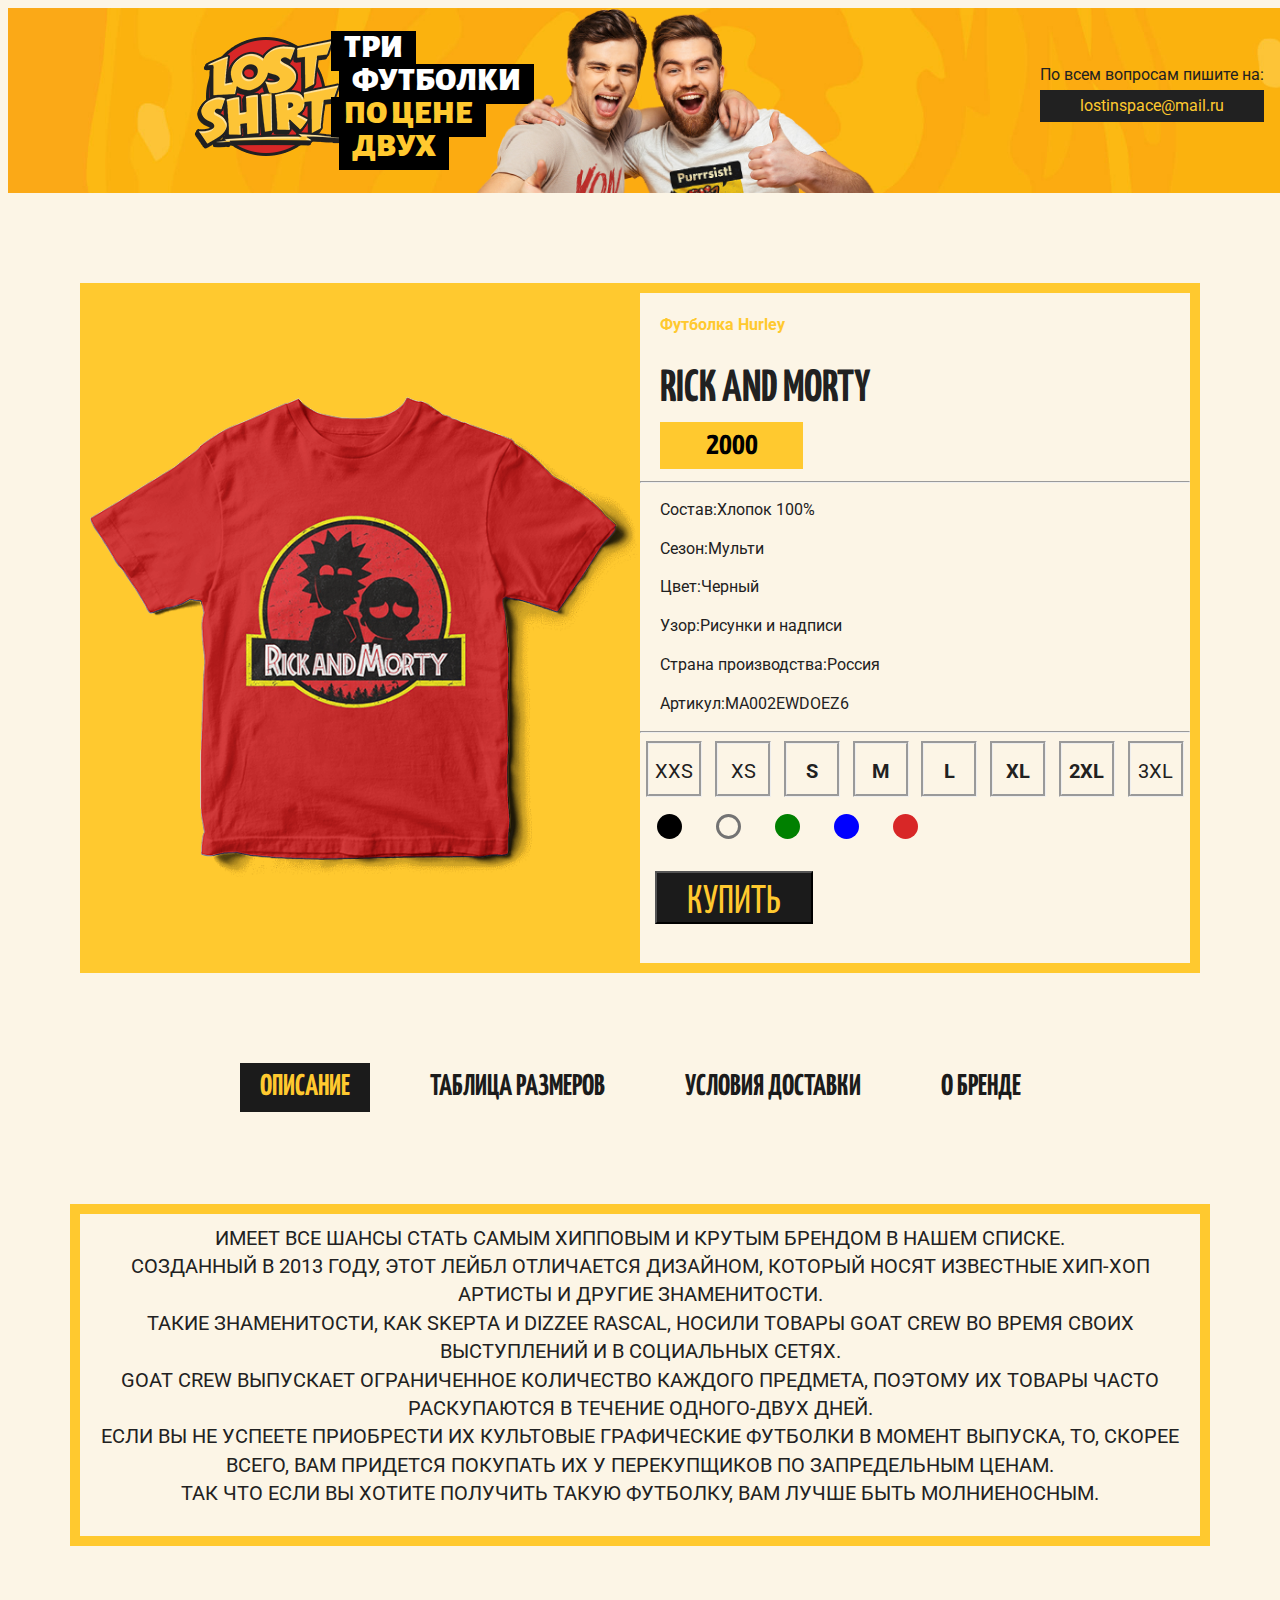
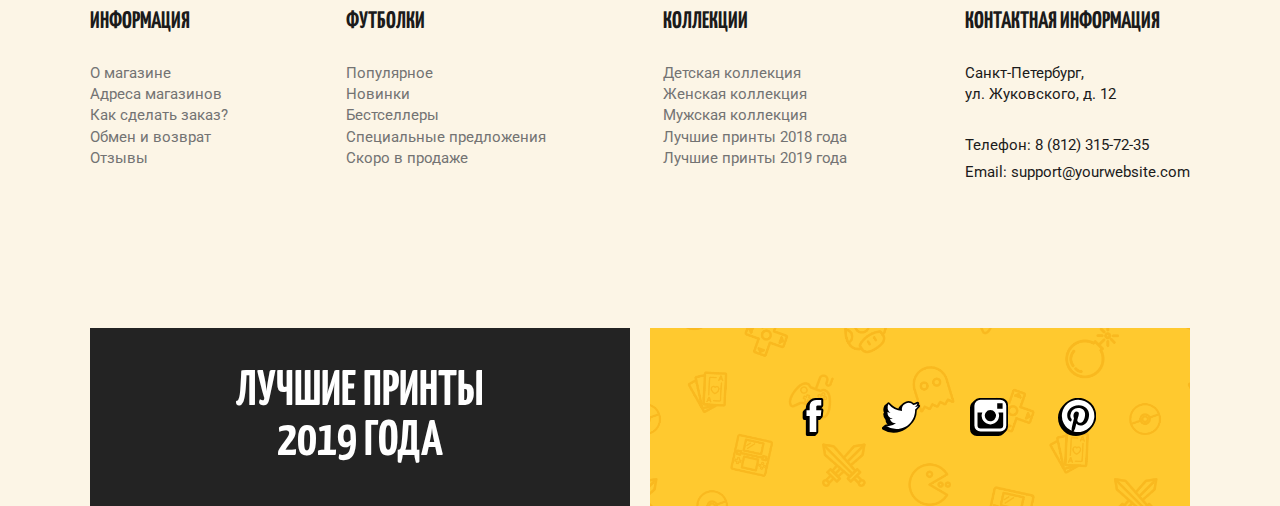
<file: product.html>
<!DOCTYPE html>
<html lang="ru">
  <head>
    <meta charset="UTF-8" />
    <meta name="viewport" content="1440" />
    <title>Lost Shirt | Product Page</title>
    <link
      rel="stylesheet"
      href="https://necolas.github.io/normalize.css/8.0.1/normalize.css"
    />
    <link
      href="https://fonts.googleapis.com/css2?family=Roboto:wght@400;700&display=swap"
      rel="stylesheet"
    />
    <link
      href="https://fonts.googleapis.com/css2?family=Yanone+Kaffeesatz:wght@400;700&display=swap"
      rel="stylesheet"
    />
    <link rel="stylesheet" href="./product.css" />
  </head>
  <body>
    <div class="wrapper">
      <header class="header">
        <a href="" class="logo">
          <img
            src="img/content/logos/logo-main.png"
            class="logo__pic"
            alt="lost shirt logo"
          />
        </a>
        <div class="headerguys">
          <h1 class="lined-text">
            <div class="lined-text__word">три</div>
            <div class="lined-text__word">футболки</div>
            <div class="lined-text__word lined-text__word--color-yellow">
              по цене
            </div>
            <div class="lined-text__word lined-text__word--color-yellow">
              двух
            </div>
          </h1>
          <a href="" class="headerlogo">
            <img
              src="img/decor/header-guys.png"
              class="header__logo"
              alt="lost shirt header-guys"
            />
          </a>
        </div>
        <a href="mailto:lostinspace@mail.ru" class="mail">
          <div class="mail__title">По всем вопросам пишите на:</div>
          <div class="mail__content">lostinspace@mail.ru</div>
        </a>
      </header>
    </div>
    <div class="product">
      <div class="products__img">
        <img
          src="img/tshirts/tshirt_07.png"
          class="product_img class="
          active
          alt=""
        />
        <img src="img/tshirts/tshirt_08.png" class="product_img" alt="" />
        <img src="img/tshirts/tshirt_09.png" class="product_img" alt="" />
        <img src="img/tshirts/tshirt_10.png" class="product_img" alt="" />
        <img src="img/tshirts/tshirt_11.png" class="product_img" alt="" />
      </div>
      <div class="products__info">
        <div class="products__info--header">
          <h4 class="products__info--header-shirts">Футболка Hurley</h4>
          <h1 class="products__info--header-name">rick and morty</h1>
          <div class="products__info-price">2000</div>
        </div>
        <hr />
        <div class="product__main">
          <p>Состав:Хлопок 100%</p>
          <p>Сезон:Мульти</p>
          <p>Цвет:Черный</p>
          <p>Узор:Рисунки и надписи</p>
          <p>Страна производства:Россия</p>
          <p>Артикул:MA002EWDOEZ6</p>
        </div>
        <hr />
        <div class="product_footer">
          <ul class="product_footer-size">
            <li class="product_footer-size--one">
              <div class="product_footer-size--one--form"></div>
              <div class="product_footer-size--one--content">XXS</div>
            </li>
            <li class="product_footer-size--two">
              <div class="product_footer-size--two--form"></div>
              <div class="product_footer-size--two--content">XS</div>
            </li>
            <li class="product_footer-size--three">
              <div class="product_footer-size--three--form"></div>
              <div class="product_footer-size--three--content">S</div>
            </li>
            <li class="product_footer-size--four">
              <div class="product_footer-size--four--form"></div>
              <div class="product_footer-size--four--content">M</div>
            </li>
            <li class="product_footer-size--five">
              <div class="product_footer-size--five--form"></div>
              <div class="product_footer-size--five--content">L</div>
            </li>
            <li class="product_footer-size--six">
              <div class="product_footer-size--six--form"></div>
              <div class="product_footer-size--six--content">XL</div>
            </li>
            <li class="product_footer-size--seven">
              <div class="product_footer-size--seven--form"></div>
              <div class="product_footer-size--seven--content">2XL</div>
            </li>
            <li class="product_footer-size--eight">
              <div class="product_footer-size--eight--form"></div>
              <div class="product_footer-size--eight--content">3XL</div>
            </li>
          </ul>
          <ul class="product_footer-color">
            <li class="product_footer-color--all black"></li>
            <li class="product_footer-color--all white"></li>
            <li class="product_footer-color--all green"></li>
            <li class="product_footer-color--all blue"></li>
            <li class="product_footer-color--all red"></li>
          </ul>
         <button class="btn">Купить</button>
        </div>
      </div>
    </div>

    <div class="container__info">
      <ul class="container__info-filter">
        <li class="container__info-filterall container__info-filter--active">
          <a href="#" data-filter="text" class="filter__linkall">Описание</a>
        </li>
        <li class="container__info-filterall">
          <a href="#" data-filter="tablesize" class="filter__linkall"
            >Таблица размеров</a
          >
        </li>
        <li class="container__info-filterall">
          <a href="#" data-filter="drive" class="filter__linkall"
            >Условия доставки</a
          >
        </li>
        <li class="container__info-filterall">
          <a href="#" data-filter="magazine" class="filter__linkall"
            >О бренде</a
          >
        </li>
      </ul>
    </div>

    <div class="window">
      <div class="description">
        <div class="left_info">
          <div class="icon">
            <svg class="all__icon">
              <use xlink:href="./img/icons-sprite.svg#washing_01"></use>
            </svg>
            <h4>Стирать при температуре 30 градусов</h4>
          </div>
          <div class="icon">
            <svg class="all__icon">
              <use xlink:href="./img/icons-sprite.svg#washing_02"></use>
            </svg>
            <h4>Не отбеливать</h4>
          </div>
          <div class="icon">
            <svg class="all__icon">
              <use xlink:href="./img/icons-sprite.svg#washing_03"></use>
            </svg>
            <h4>Гладить теплым утюгом <br />с внутренней стороны</h4>
          </div>
          <div class="icon">
            <svg class="all__icon">
              <use xlink:href="./img/icons-sprite.svg#washing_04"></use>
            </svg>
            <h4>Не подвергать химической чистке</h4>
          </div>
          <div class="icon">
            <svg class="all__icon">
              <use xlink:href="./img/icons-sprite.svg#washing_05"></use>
            </svg>
            <h4>Не сушить в барабане</h4>
          </div>
        </div>
        <div class="right_info__description">
          Футболка из приятной ткани с качественным принтом, это одна из самых
          универсальных вещей в гадреробе. Она подойдет и для занятий спортом, и
          для прогулок, и для работы, если разрешен свободный дресс-код.
        </div>
      </div>
      <div class="table-size">
        <div class="left_table">
          <img src="./img/tshirts/tshirt_00.png" class="shirtsize" alt="" />
        </div>
        <div class="right_table">
          <table>
            <tr>
              <th></th>
              <th>XS/42</th>
              <th>S/44</th>
              <th>M/46</th>
              <th>L/48</th>
              <th>XL/50</th>
              <th>XXL/52</th>
            </tr>
            <tr>
              <td>Ширина</td>
              <td>42</td>
              <td>44</td>
              <td>46</td>
              <td>48</td>
              <td>50</td>
              <td>52</td>
            </tr>
            <tr>
              <td>Длина</td>
              <td>65</td>
              <td>66</td>
              <td>67</td>
              <td>68</td>
              <td>69</td>
              <td>70</td>
            </tr>
          </table>
        </div>
      </div>
      <div class="deliveryterms">
        <ul class="delivery">
          <p class="item">
            Наш интернет-магазин предлагает несколько вариантов доставки:
          </p>
          <hr />
          <li class="delivery_name">
            <img src="./img/delivery/auto.svg" class="deliveryimg" alt="" />
            курьерская:
          </li>
          <p>
            Вы можете заказать доставку товара с помощью курьера, который
            прибудет по указанному адресу в будние дни и субботу с 9.00 до
            19.00.
          </p>
          <hr />
          <li class="delivery_name">
            <img
              src="./img/delivery/magaz.svg"
              class="deliveryimgtwo"
              alt=""
            />самовывоз из магазина:
          </li>
          <p>
            Вы можете забрать товар в одном из магазинов, сотрудничающих с нами.
            Список торговых точек, которые принимают заказы от нашей компании
            появится у вас в корзине. Когда заказ поступит в ваш город, вам
            придёт уведомление.
          </p>
        </ul>
      </div>
      <div class="aboutthebrand">
        Имеет все шансы стать самым хипповым и крутым брендом в нашем списке.<br>
        Созданный в 2013 году, этот лейбл отличается дизайном, который носят
        известные хип-хоп артисты и другие знаменитости.<br> Такие знаменитости, как
        Skepta и Dizzee Rascal, носили товары Goat Crew во время своих
        выступлений и в социальных сетях.<br> Goat Crew выпускает ограниченное
        количество каждого предмета, поэтому их товары часто раскупаются в
        течение одного-двух дней. <br>Если вы не успеете приобрести их культовые
        графические футболки в момент выпуска, то, скорее всего, вам придется
        покупать их у перекупщиков по запредельным ценам. <br>Так что если вы хотите
        получить такую футболку, вам лучше быть молниеносным.
      </div>
    </div>

    <footer class="footer">
      <div class="container footer__container">
        <nav class="site-menu">
          <ul class="site-menu__sections">
            <li class="site-menu__col">
              <h3 class="site-menu__title">Информация</h3>
              <ul class="site-menu__list">
                <li class="site-menu__link">
                  <a href="#" class="site-menu__link">О магазине</a>
                </li>
                <li class="site-menu__link">
                  <a href="#" class="site-menu__link">Адреса магазинов</a>
                </li>
                <li class="site-menu__link">
                  <a href="#" class="site-menu__link">Как сделать заказ?</a>
                </li>
                <li class="site-menu__link">
                  <a href="#" class="site-menu__link">Обмен и возврат</a>
                </li>
                <li class="site-menu__link">
                  <a href="#" class="site-menu__link">Отзывы</a>
                </li>
              </ul>
            </li>
            <li class="site-menu__col">
              <h3 class="site-menu__title">Футболки</h3>
              <ul class="site-menu__list">
                <li class="site-menu__link">
                  <a href="#" class="site-menu__link">Популярное</a>
                </li>
                <li class="site-menu__link">
                  <a href="#" class="site-menu__link">Новинки</a>
                </li>
                <li class="site-menu__link">
                  <a href="#" class="site-menu__link">Бестселлеры</a>
                </li>
                <li class="site-menu__link">
                  <a href="#" class="site-menu__link"
                    >Специальные предложения</a
                  >
                </li>
                <li class="site-menu__link">
                  <a href="#" class="site-menu__link">Скоро в продаже</a>
                </li>
              </ul>
            </li>
            <li class="site-menu__col">
              <h3 class="site-menu__title">Коллекции</h3>
              <ul class="site-menu__list">
                <li class="site-menu__link">
                  <a href="#" class="site-menu__link">Детская коллекция</a>
                </li>
                <li class="site-menu__link">
                  <a href="#" class="site-menu__link">Женская коллекция</a>
                </li>
                <li class="site-menu__link">
                  <a href="#" class="site-menu__link">Мужская коллекция</a>
                </li>
                <li class="site-menu__link">
                  <a href="#" class="site-menu__link"
                    >Лучшие принты 2018 года</a
                  >
                </li>
                <li class="site-menu__link">
                  <a href="#" class="site-menu__link"
                    >Лучшие принты 2019 года</a
                  >
                </li>
              </ul>
            </li>
            <li class="site-menu__col">
              <h3 class="site-menu__title">Контактная информация</h3>
              <div class="site-menu__text">
                Санкт-Петербург, <br />
                ул. Жуковского, д. 12
              </div>
              <div class="site-menu__text">
                <div class="site-menu__text-row">
                  <a href="tel.:+78123157235" class="site-menu__text-row">
                    Телефон: 8 (812) 315-72-35
                  </a>
                </div>
                <div class="site-menu__text-row">
                  <a
                    href="mailto:support@yourwebsite.com"
                    class="site-menu__text-row"
                  >
                    Email: support@yourwebsite.com
                  </a>
                </div>
              </div>
            </li>
          </ul>
        </nav>
        <section class="extras">
          <div class="extras__col">
            <a href="#" class="extras__best">
              Лучшие принты <br />
              2019 года
            </a>
          </div>
          <div class="extras__col">
            <div class="extras__col-socials">
              <ul class="socials">
                <li class="socials__item">
                  <a href="https://www.facebook.com/" class="socials__link">
                    <svg class="socials__icon">
                      <use xlink:href="./img/icons-sprite.svg#fb"></use>
                    </svg>
                  </a>
                </li>
                <li class="socials__item">
                  <a href="https://twitter.com/" class="socials__link">
                    <svg class="socials__icon">
                      <use xlink:href="./img/icons-sprite.svg#twitter"></use>
                    </svg>
                  </a>
                </li>
                <li class="socials__item">
                  <a href="https://www.instagram.com/" class="socials__link">
                    <svg class="socials__icon">
                      <use xlink:href="./img/icons-sprite.svg#insta"></use>
                    </svg>
                  </a>
                </li>
                <li class="socials__item">
                  <a href="https://www.pinterest.com/" class="socials__link">
                    <svg class="socials__icon">
                      <use xlink:href="./img/icons-sprite.svg#pin"></use>
                    </svg>
                  </a>
                </li>
              </ul>
            </div>
          </div>
        </section>
      </div>
    </footer>
  </body>
</html>
</file>
<file: product.css>
@font-face {
  font-family: "alegreya";
  src: url("./fonts/alegreyasanssc-black-webfont.woff2") format("woff2"),
    url("./fonts/alegreyasanssc-black-webfont.woff") format("woff");
  font-weight: normal;
  font-style: normal;
}

:root {
  --yellow: #ffc92f;
  --red: #d82727;
  --black: #1b1b1b;
  --titlesFont: "Yanone Kaffeesatz", Arial, sans-serif;
}
html,
body {
  height: 100%;
}

.wrapper {
  overflow: hidden;
  min-width: 1440px;
}

body {
  font: 16px / 1.42 "Roboto", Arial, sans-serif;
  color: #212121;
  -webkit-font-smoothing: antialiased;
  -moz-osx-font-smoothing: grayscale;
  background: #fcf5e6;
}

ul {
  margin: 0;
  padding: 0;
}

ul > li {
  list-style: none;
}

.header {
  height: 185px;
  background: url("img/bg/hero.jpg") center center / cover no-repeat;
  position: relative;
  margin-bottom: 90px;
  overflow: hidden;
}

.logo {
  position: absolute;
  top: 27px;
  left: 184px;
}

.headerguys {
  position: absolute;
  right: 567px;
  display: flex;
}

.header__logo {
  max-height: 280px;
}

.lined-text {
  font-family: "alegreya", Arial, sans-serif;
  color: #fff;
  font-size: 32px;
  text-transform: uppercase;
  line-height: 1;
  display: flex;
  flex-direction: column;
  align-items: self-start;
  margin-top: 30px;
  margin-right: -89px;
}

.lined-text__word {
  background: #000;
  padding: 0 13px 8px;
  margin-top: -7px;
  white-space: normal;
}

.lined-text__word--color-yellow {
  color: var(--yellow);
}

.lined-text__word:nth-child(2n) {
  margin-left: 8px;
}

.mail {
  position: absolute;
  top: 56px;
  right: 184px;
  text-decoration: none;
  text-align: center;
  color: inherit;
  font-size: 16px;
}

.mail__title {
  margin-bottom: 3px;
}

.mail__content {
  background: #212121;
  color: var(--yellow);
  font-size: 16px;
  padding: 5px 10px;
}

.product {
  background: var(--yellow);
  display: flex;
  margin: 0 auto;
  width: 1100px;
  height: 670px;
  padding: 10px;
}

.products__img {
  align-items: center;
  display: flex;
}

.products__info {
  background: #fcf5e6;
  width: 50%;
  height: 100%;
}

.products__info--header {
  height: 180px;
  display: flex;
  flex-direction: column;
  margin-left: 20px;
}

.products__info--header-shirts {
  color: var(--yellow);
}

.products__info--header-name {
  text-transform: uppercase;
  font-family: var(--titlesFont);
}

.products__info-price {
 background: #ffc92f;
  width: 113px;
  text-align: center;
  font-size: 32px;
  font-weight: bold;
  font-family: var(--titlesFont);
  color: black;
  padding: 1px 15px 0px 15px;
}

.products__info--header-name {
  margin: 0;
  font-size: 45px;
}

.product__main {
  margin-left: 20px;
}

.products__img {
  width: 50%;
  height: 100%;
}

.product_img {
  position: absolute;
  width: 550px;
}

.product_footer-size {
  display: flex;
  justify-content: space-around;
  text-align: center;
}
.product_footer-size--one {
  width: 50px;
  height: 50px;
  border-style:groove;
}

.product_footer-size--two {
  width: 50px;
  height: 50px;
  border-style:groove;
}
.product_footer-size--three {
  width: 50px;
  height: 50px;
  border-style:groove;
}
.product_footer-size--four {
  width: 50px;
  height: 50px;
  border-style:groove;
}

.product_footer-size--five {
  width: 50px;
  height: 50px;
  border-style:groove;
}

.product_footer-size--six {
  width: 50px;
  height: 50px;
  border-style:groove;
}

.product_footer-size--seven{
  width: 50px;
  height: 50px;
  border-style:groove;
}

.product_footer-size--eight {
  width: 50px;
  height: 50px;
  border-style:groove;
}

.product_footer-size--one--content {
  font-size: 20px;
  padding: 13px 6px;
}

.product_footer-size--two--content {
  font-size: 20px;
  padding: 13px 6px;
}

.product_footer-size--three--content {
  font-size: 20px;
  padding: 13px 6px;
  font-weight: bolder;
}

.product_footer-size--four--content {
  font-size: 20px;
  padding: 13px 6px;
  font-weight: bolder;
}

.product_footer-size--five--content {
  font-size: 20px;
  padding: 13px 6px;
  font-weight: bolder;
}

.product_footer-size--six--content {
  font-size: 20px;
  padding: 13px 6px;
  font-weight: bolder;
}

.product_footer-size--seven--content {
  font-size: 20px;
  padding: 13px 6px;
  font-weight: bolder;
}

.product_footer-size--eight--content {
  font-size: 20px;
  padding: 13px 6px;
}


.product_footer-color {
/*   width: 25px;
  height: 25px;
  border-radius: 8px; */
  display: flex;
}

.product_footer-color--all {
  width: 25px;
  height: 25px;
  border-radius: 16px;
  margin: 17px 17px 17px 17px;
}

.black{
  background: #000;
}

.white{
  background: #fcf5e6;
  border: solid;
  box-sizing: border-box;
  border-color: #737373;
}

.green{
  background: green;
}

.blue{
  background: blue;
}

.red{
  background: #d82727;
}

.btn { 
  text-transform: uppercase;
  font-family: var(--titlesFont);
  font-size: 40px;
  padding: 10px 30px 0px 30px;
  background: var(--black);
  color: var(--yellow);
  display: inline-block;
  text-decoration: none;
  margin: 15px 15px 15px 15px;
}


.btn:hover {
  background: var(--red);
  color: #fff;
}


.container__info-filter {
  display: flex;
  align-items: center;
  justify-content: center;
  margin-bottom: 2px;
}

.container__info-filterall {
  margin-right: 40px;
}

.container__info-filterall:last-child {
  margin-right: 0;
}

.filter__linkall {
  font-family: var(--titlesFont);
  text-transform: uppercase;
  padding: 3px 20px;
  color: var(--black);
  font-size: 30px;
  font-weight: bold;
  display: inline-block;
  text-decoration: none;
  margin-top: 90px;
  margin-bottom: 90px;
} 

.filter__linkall:hover {
  color: var(--red);
}

.container__info-filter--active .filter__linkall {
  color: var(--yellow);
  background: var(--black);
}

.window {
  width: 1100px;
  height: 302px;
  padding: 10px;
  border-color: #ffc92f;
  border-style: solid;
  margin: 0 auto;
  margin-bottom: 35px;
  border-width: 10px;
}


.footer {
  margin-bottom: 115px;
}

.footer__container {
  width: 1100px;
  margin: 0 auto;
}

.site-menu {
  margin-bottom: 115px;
}

.site-menu__sections {
  display: flex;
  justify-content: space-between;
}

.site-menu__col {
  margin-right: 20px;
}

.site-menu__col:last-child {
  margin-right: 0px;
}

.site-menu__title {
  font-family: var(--titlesFont);
  font-size: 24px;
  font-weight: bold;
  color: var(--black);
  text-transform: uppercase;
  margin-bottom: 24px;
}

.site-menu__item {
  margin-bottom: 15px;
}

.site-menu__link {
  color: #737373;
  font-size: 15px;
  text-decoration: none;
}

.site-menu__link:hover {
  color: var(--red);
}

.site-menu__text {
  font-size: 15px;
  color: var(--black);
  margin-bottom: 30px;
}

.site-menu__text-row {
  color: inherit;
  text-decoration: none;
  display: block;
  margin-bottom: 5px;
}

.extras {
  display: flex;
  margin-bottom: 95px;
}

.extras__col {
  margin-right: 20px;
  flex: 1;
}

.extras__col:last-child {
  margin-right: 0px;
}

.extras__best {
  text-align: center;
  color: #fff;
  background: #232323;
  font-size: 50px;
  font-weight: bold;
  font-family: var(--titlesFont);
  text-transform: uppercase;
  padding: 39px 10%;
  display: block;
  text-decoration: none;
  line-height: 1;
}

.extras__col-socials {
  height: 100%;
  background: url("./img/bg/pattern.png") center center / 500px;
  display: flex;
  align-items: center;
  justify-content: center;
}

.socials {
  display: flex;
}

.socials__item {
  margin-right: 50px;
}

.socials__item:last-child {
  margin-right: 0px;
}

.socials__link {
  width: 38px;
  height: 38px;
  display: block;
}

.socials__link:hover .socials__icon {
  fill: var(--red);
}

.socials__icon {
  width: 100%;
  height: 100%;
}

.left_info {
  width: 500px;
  height: 302px;
  display: flex;
  flex-direction: absolute;
  flex-direction: column;
}

svg {
  width: 32px;
  height: 62px;
  margin-left: 25px;
  margin-right: 25px;
}

.icon {
  display: flex;
  height: 60px;
  border-right: solid;
  border-color: #737373;
  text-align: inherit;
}

.description {
  display: flex;
  align-items: baseline;
  display: none;
}

.right_info__description {
  width: fit-content;
  margin-left: 20px;
}

.icon h4 {
  font-weight: normal;
}

.table-size {
  display: flex;
  display: none;
} 

.left_table {
  width: 450px;
  height: 300px;
}
.shirtsize {
  width: 100%;
}

table {
  border-spacing: 12px 45px;
  font-weight: bold;
  font-size: 20px;
  text-align: center;
  border-collapse: collapse;
}

.right_table {
  display: flex;
  align-items: center;
  justify-content: center;
  width: 100%;
}
td,th {
  padding: 10px 20px;
  color: #080808;
  border: 2px solid black; 
}

li.delivery_name {
  text-transform: uppercase;
  font-weight: bold;
  margin-bottom: 20px;
  text-align: center;
}

p.item {
  font-size: 20px;
  text-align: center;
  text-transform: uppercase;
}

.deliveryterms {
  display: none;
}

.deliveryimg {
  display: flex;
  position: absolute;
  width: 65px;
}

.deliveryimgtwo {
  display: flex;
  position: absolute;
  width: 40px;
}

.aboutthebrand {
  font-size: 20px;
  text-align: center;
  text-transform: uppercase;
}
</file>
